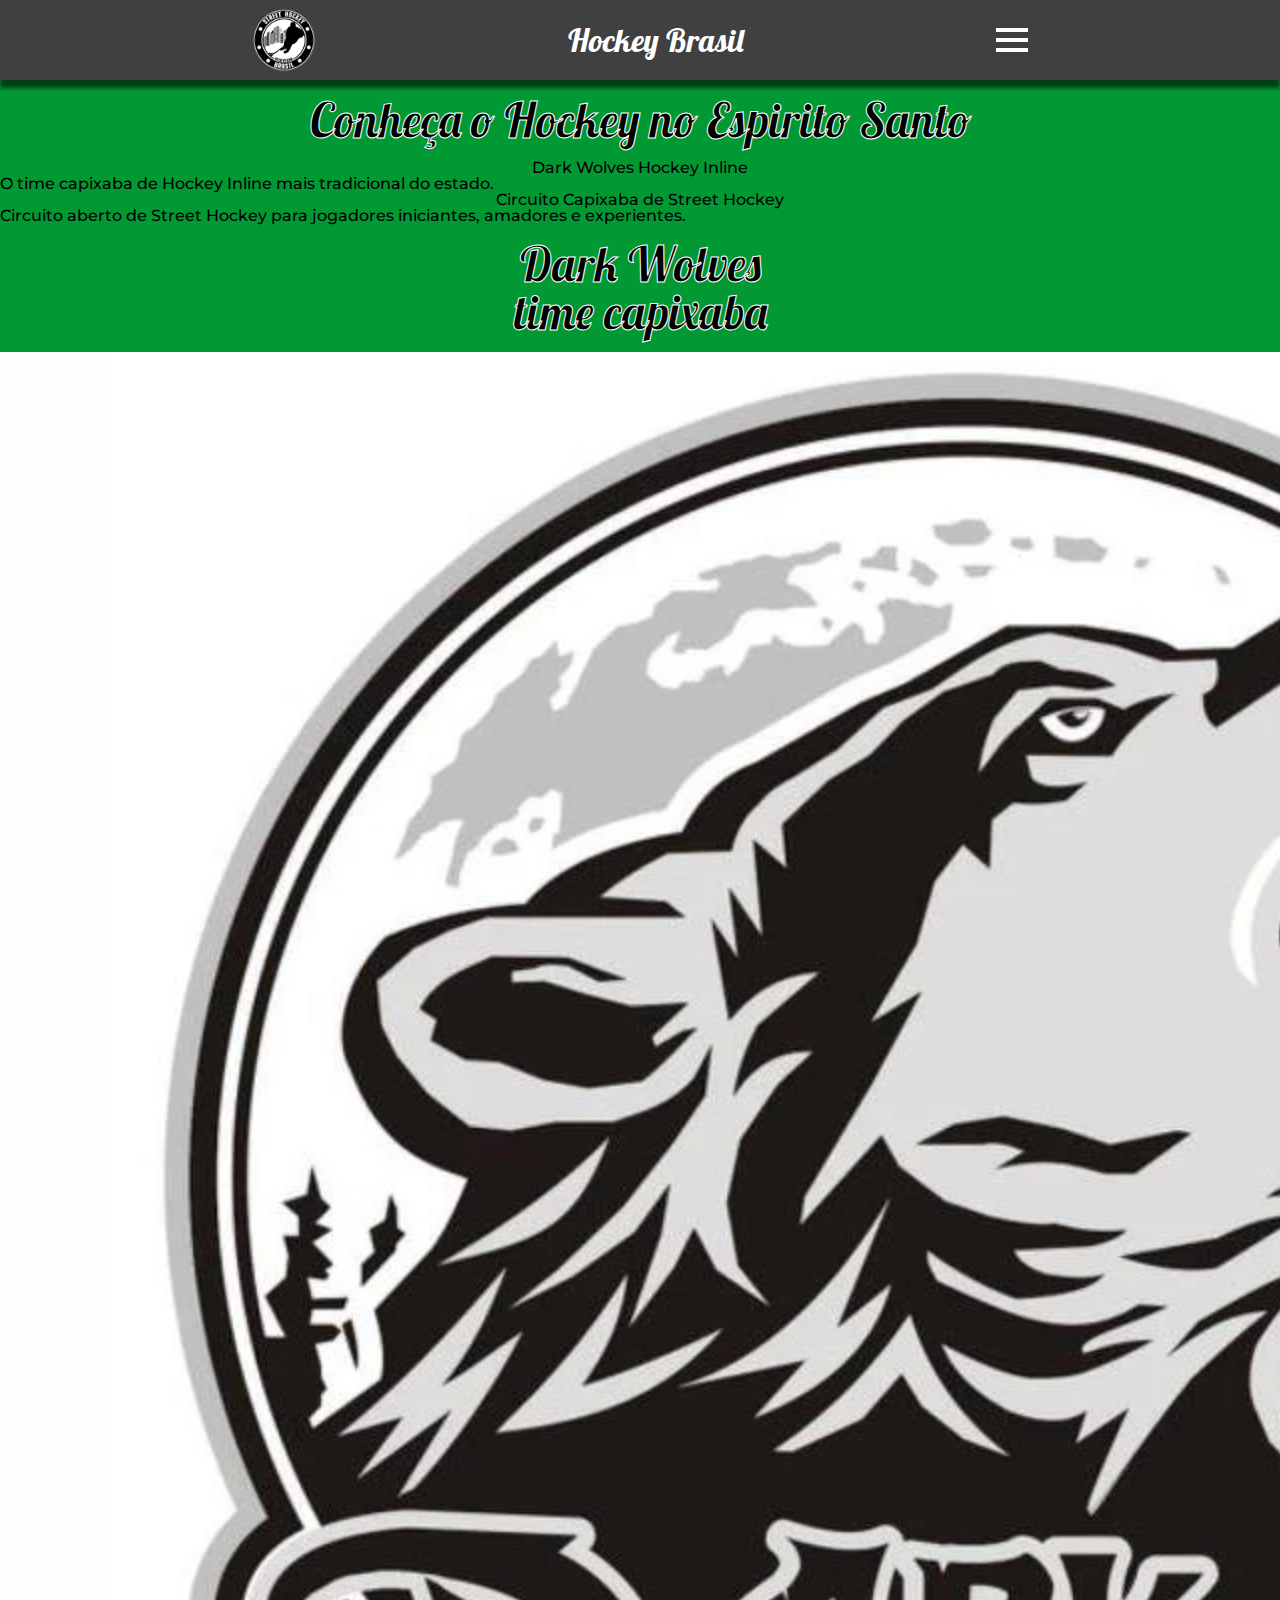
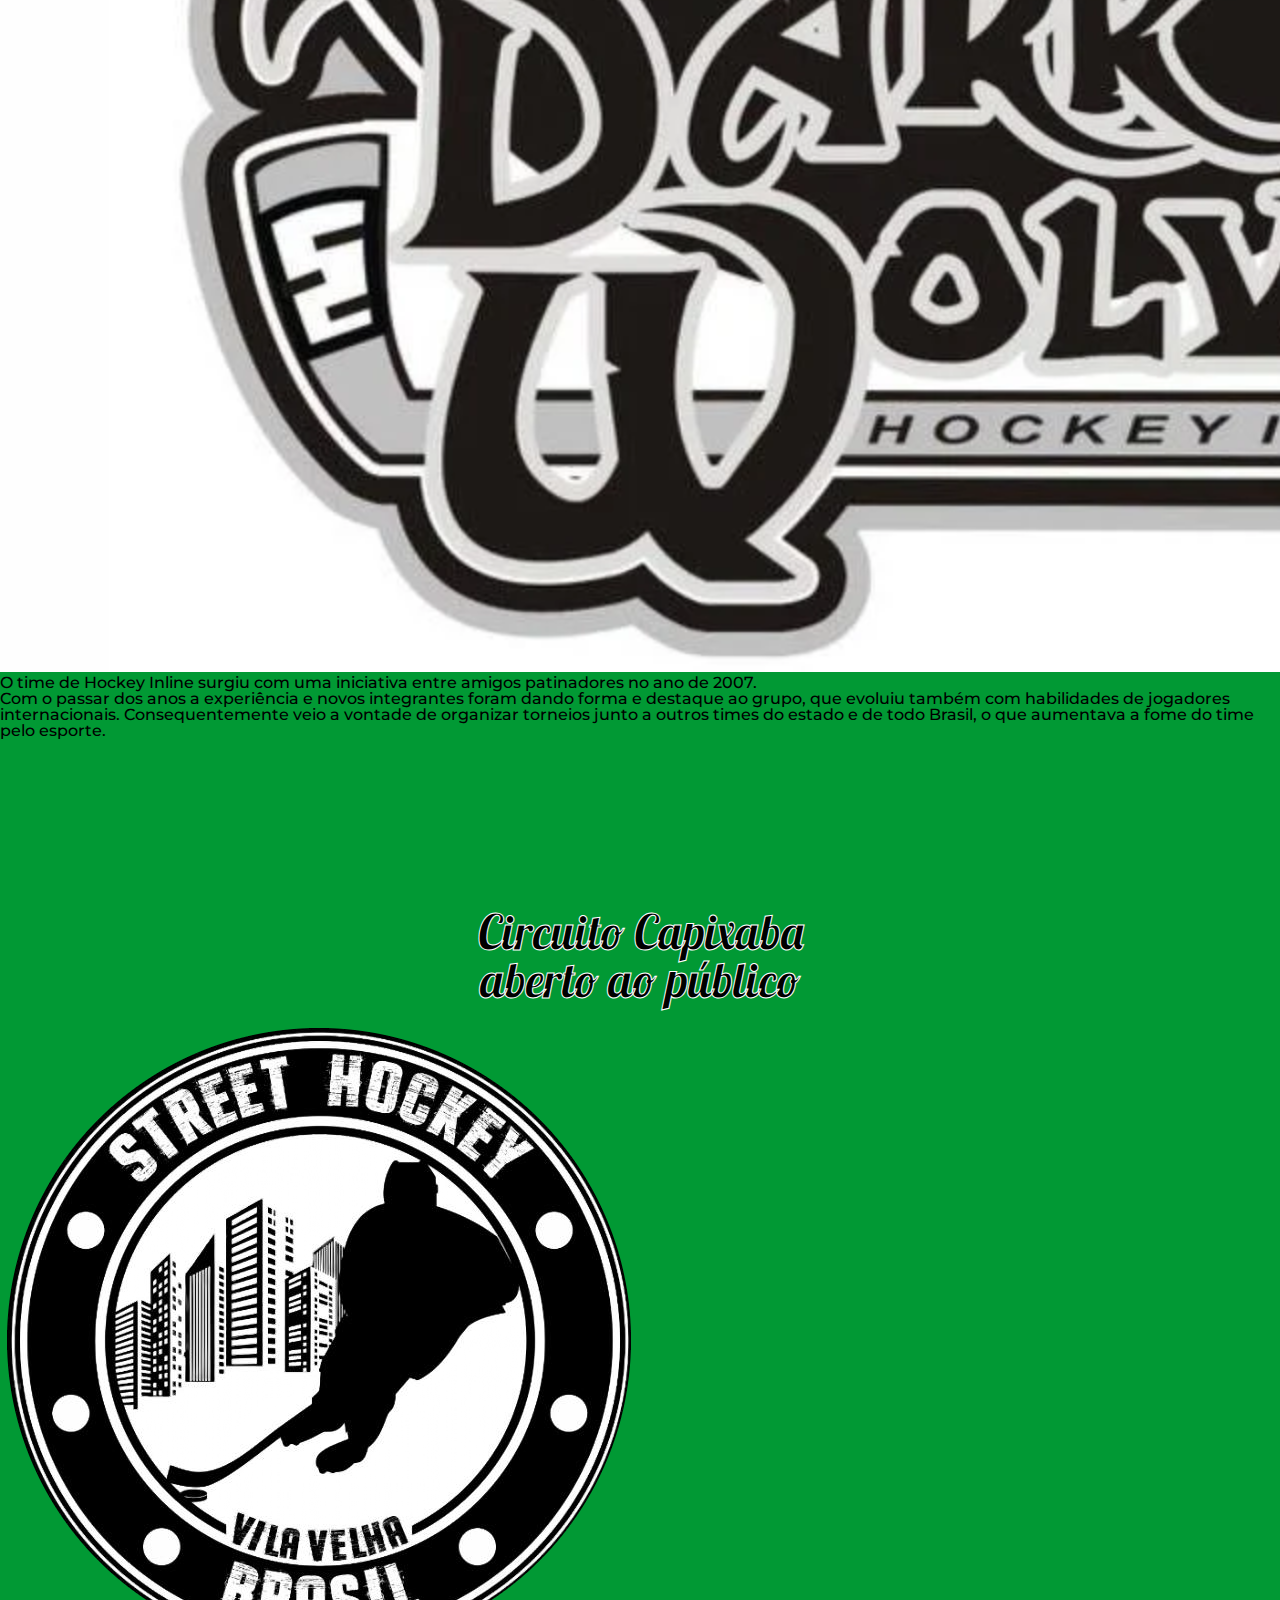
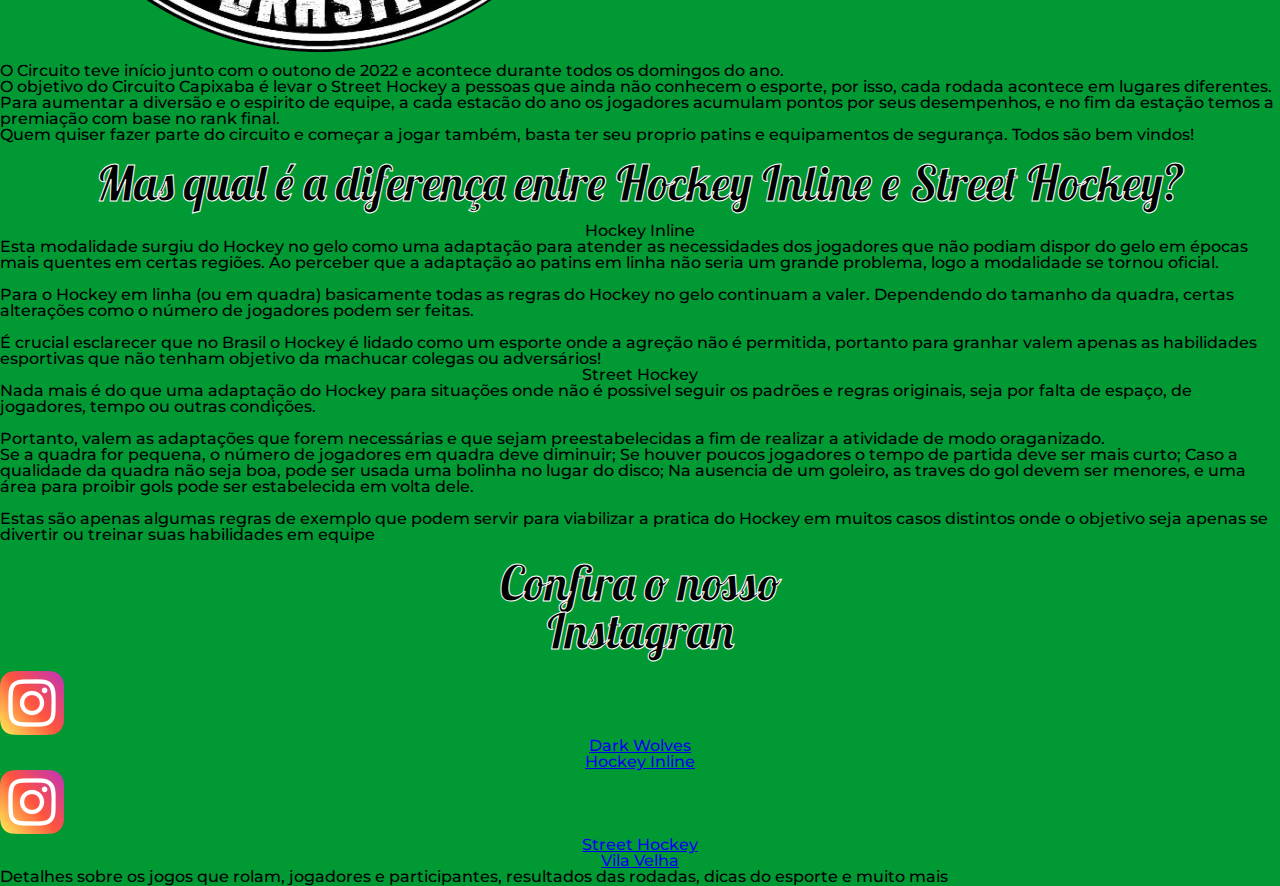
<file: index.html>
<!DOCTYPE html>
<html lang="pt-br">
<head>
    <meta charset="UTF-8">
    <meta http-equiv="X-UA-Compatible" content="IE=edge">
    <meta name="viewport" content="width=device-width, initial-scale=1.0">
    <title>HockeyBR</title>
    <link rel="stylesheet" href="assets/CSS/reset.css">
    <link rel="preconnect" href="https://fonts.googleapis.com"><link rel="preconnect" href="https://fonts.gstatic.com" crossorigin><link href="https://fonts.googleapis.com/css2?family=Lobster&family=Montserrat:wght@300;400;500;700&display=swap" rel="stylesheet">
    <link rel="stylesheet" href="assets/CSS/style.css">
</head>
<body>
    <!--Cabeçalho-->

    <header class="cabecalho__menu">
            <img src="assets/images/StreetHockeyBrasilLogo.png" alt="Hockey Brasil Logo" class="logo">
            <h1 class="cabecalho__titulo">Hockey Brasil</h1>
            <input type="checkbox" id="cabecalho--menu" class="botao__menu">
            <label for="cabecalho--menu"><span class="imagem__menu--mobile"></span></label>
            <nav class="menu__navegacao menu__navegacao-ativo">
                <ul class="menu__navegacao--lista">
                    <li class="menu__navegacao--item">Notícias</li>
                    <li class="menu__navegacao--item">Modalidades</li>
                    <li class="menu__navegacao--item">Regras do esporte</li>
                    <a class="menu__navegacao--item" href="assets/HTML/circuito-capixaba.html"><li>Circuito Capixaba</li></a>
                    <li class="menu__navegacao--item">Dark Wolves</li>
                    <li class="menu__navegacao--item">Contato</li>
                </ul>
            </nav>
    </header>

    <!--Introdução-->

    <section class="introducao">
        <h2 class="titulo">Conheça o <b>Hockey</b> no Espirito Santo</h2>
        <h3 class="subtitulo">Dark Wolves Hockey Inline</h3>
        <p class="texto">O time capixaba de <b>Hockey Inline</b> mais tradicional do estado.</p>
        <h3 class="subtitulo">Circuito Capixaba de Street Hockey</h3>
        <p class="texto">Circuito aberto de <b>Street Hockey</b> para jogadores iniciantes, amadores e experientes.</p>
    </section>

    <!--Dark Wolves-->

    <section class="dark-wolves">
        <h2 class="titulo"><b>Dark Wolves</b><br>time capixaba</h2>
        <img src="assets/images/Dark-Wolves-Logo.png" alt="Logo Dark Wolves" class="imagem">
        <p class="texto">O time de <b>Hockey Inline</b> surgiu com uma iniciativa entre amigos patinadores no ano de 2007.<br>Com o passar dos anos a experiência e novos integrantes foram dando forma e destaque ao grupo, que evoluiu também com habilidades de jogadores internacionais. Consequentemente veio a vontade de organizar torneios junto a outros times do estado e de todo Brasil, o que aumentava a fome do time pelo esporte.</p>
        <iframe class="dark-wolves__video" src="https://www.youtube.com/embed/mi1vCahqfhc" title="Dark Wolves" frameborder="0" allow="accelerometer; autoplay; clipboard-write; encrypted-media; gyroscope; picture-in-picture; web-share" allowfullscreen></iframe>
    </section>

    <!--Circuito Capixaba-->

    <section class="circuito-capixaba">
        <h2 class="titulo"><b>Circuito Capixaba</b><br>aberto ao público</h2>
        <img src="assets/images/StreetHockeyBrasilLogo.png" alt="Logo Street Hockey Brasil" class="imagem">
        <p class="texto">O Circuito teve início junto com o outono de 2022 e acontece durante todos os domingos do ano.<br>O objetivo do <b>Circuito Capixaba</b> é levar o <b>Street Hockey</b> a pessoas que ainda não conhecem o esporte, por isso, cada rodada acontece em lugares diferentes.<br>Para aumentar a diversão e o espirito de equipe, a cada estacão do ano os jogadores acumulam pontos por seus desempenhos, e no fim da estação temos a premiação com base no rank final.<br>Quem quiser fazer parte do circuito e começar a jogar também, basta ter seu proprio patins e equipamentos de segurança. Todos são bem vindos!</p>
    </section>

    <!--Modalidades do Hockey-->

    <section class="modalidades">
        <h2 class="titulo">Mas qual é a diferença entre <b>Hockey Inline</b> e <b>Street Hockey</b>?</h2>
        <h3 class="subtitulo">Hockey Inline</h3>
        <p class="texto">Esta modalidade surgiu do Hockey no gelo como uma adaptação para atender as necessidades dos jogadores que não podiam dispor do gelo em épocas mais quentes em certas regiões. Ao perceber que a adaptação ao patins em linha não seria um grande problema, logo a modalidade se tornou oficial.<br><br>Para o Hockey em linha (ou em quadra) basicamente todas as regras do Hockey no gelo continuam a valer. Dependendo do tamanho da quadra, certas alterações como o número de jogadores podem ser feitas.<br><br>É crucial esclarecer que no Brasil o Hockey é lidado como um esporte onde a agreção não é permitida, portanto para granhar valem apenas as habilidades esportivas que não tenham objetivo da machucar colegas ou adversários!</p>
        <h3 class="subtitulo">Street Hockey</h3>
        <p class="texto">Nada mais é do que uma adaptação do Hockey para situações onde não é possivel seguir os padrões e regras originais, seja por falta de espaço, de jogadores, tempo ou outras condições.<br><br>Portanto, valem as adaptações que forem necessárias e que sejam preestabelecidas a fim de realizar a atividade de modo oraganizado.<br>Se a quadra for pequena, o número de jogadores em quadra deve diminuir; Se houver poucos jogadores o tempo de partida deve ser mais curto; Caso a qualidade da quadra não seja boa, pode ser usada uma bolinha no lugar do disco; Na ausencia de um goleiro, as traves do gol devem ser menores, e uma área para proibir gols pode ser estabelecida em volta dele.<br><br>Estas são apenas algumas regras de exemplo que podem servir para viabilizar a pratica do Hockey em muitos casos distintos onde o objetivo seja apenas se divertir ou treinar suas habilidades em equipe</p>
    </section>

    <!--Contato-->

    <section class="contato">
        <h2 class="contato__titulo titulo">Confira o nosso<br><b>Instagran</b></h2>
        <a href="https://www.instagram.com/dwhockeyinline/" class="contato__link">
            <img src="assets/images/logo-instagram.png" alt="Instagran @shvilavelha">
            <h3 class="subtitulo">Dark Wolves<br>Hockey Inline</h3>
        </a>
        <a href="https://www.instagram.com/shvilavelha/" class="contato__link">
            <img src="assets/images/logo-instagram.png" alt="Instagran @shvilavelha">
            <h3 class="subtitulo">Street Hockey<br>Vila Velha</h3>
        </a>
        <p class="texto">Detalhes sobre os jogos que rolam, jogadores e participantes, resultados das rodadas, dicas do esporte e muito mais</p>
    </section>
</body>
</html>
</file>
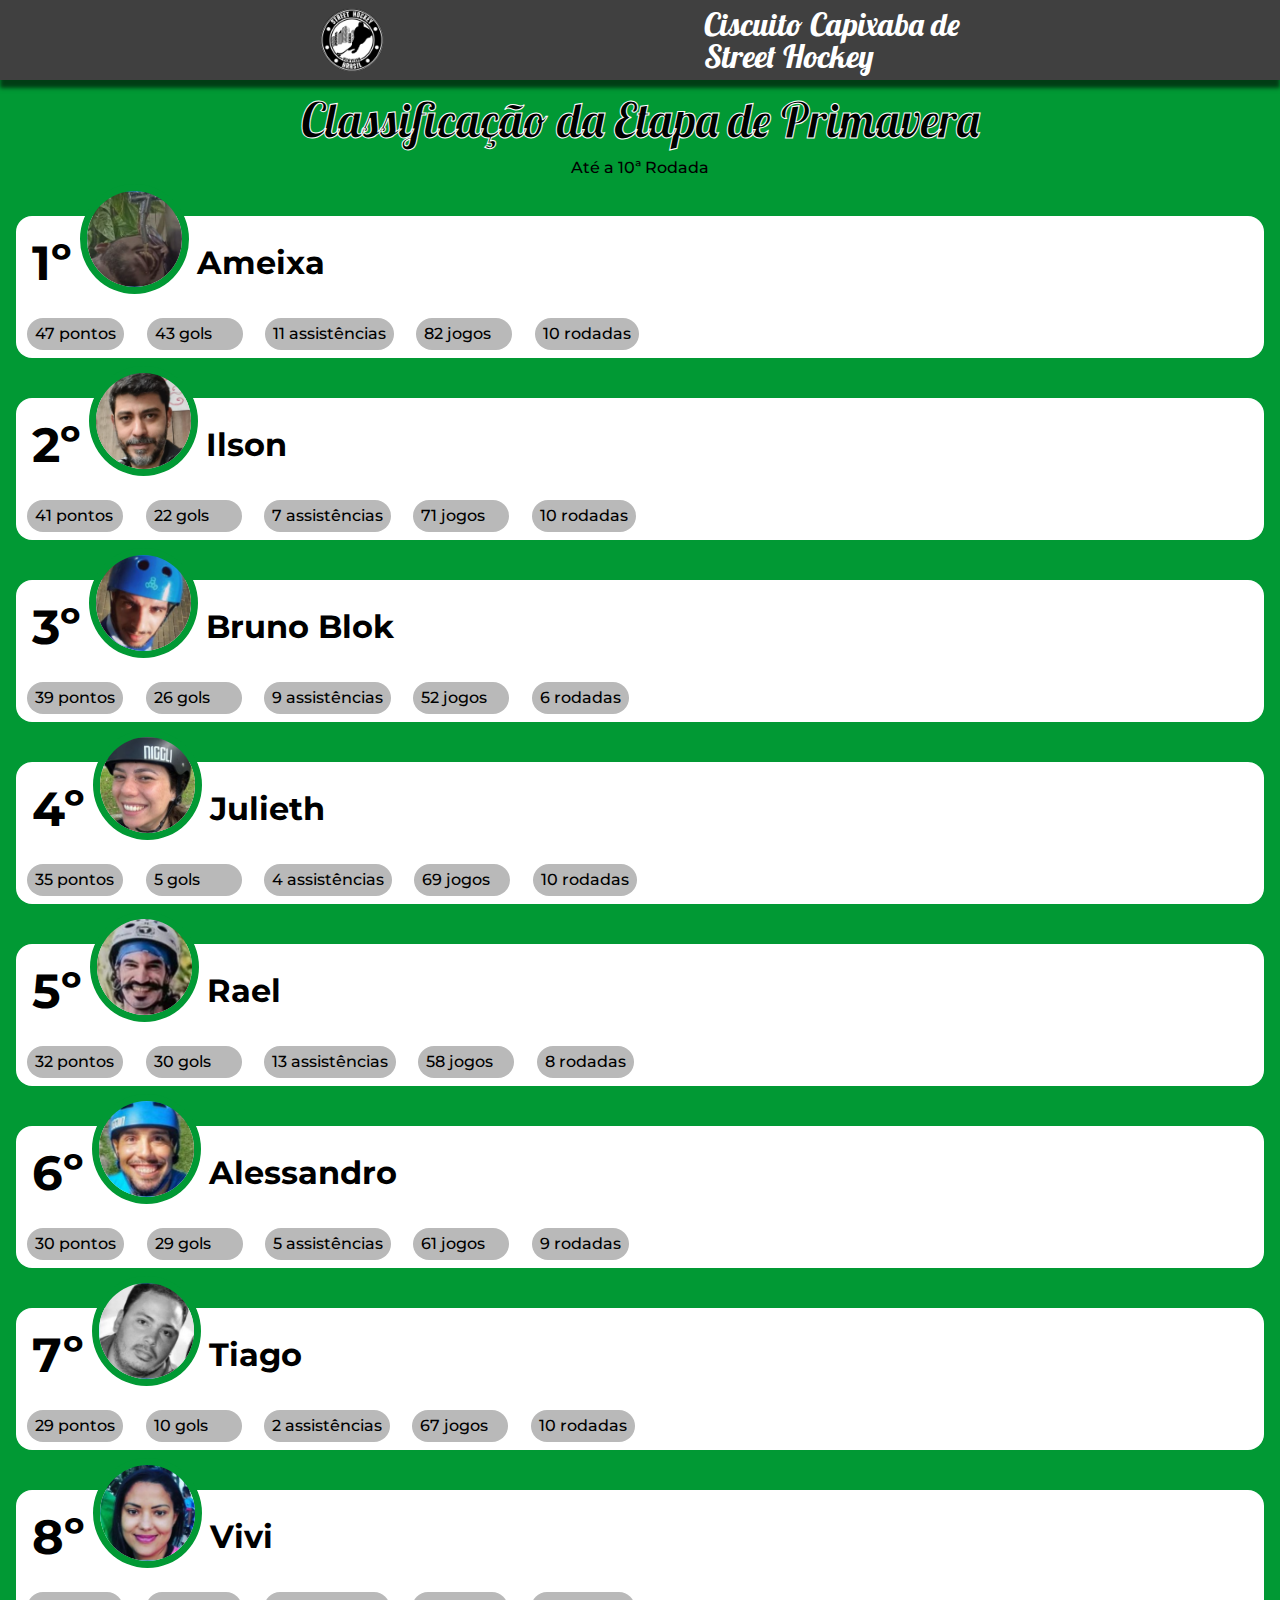
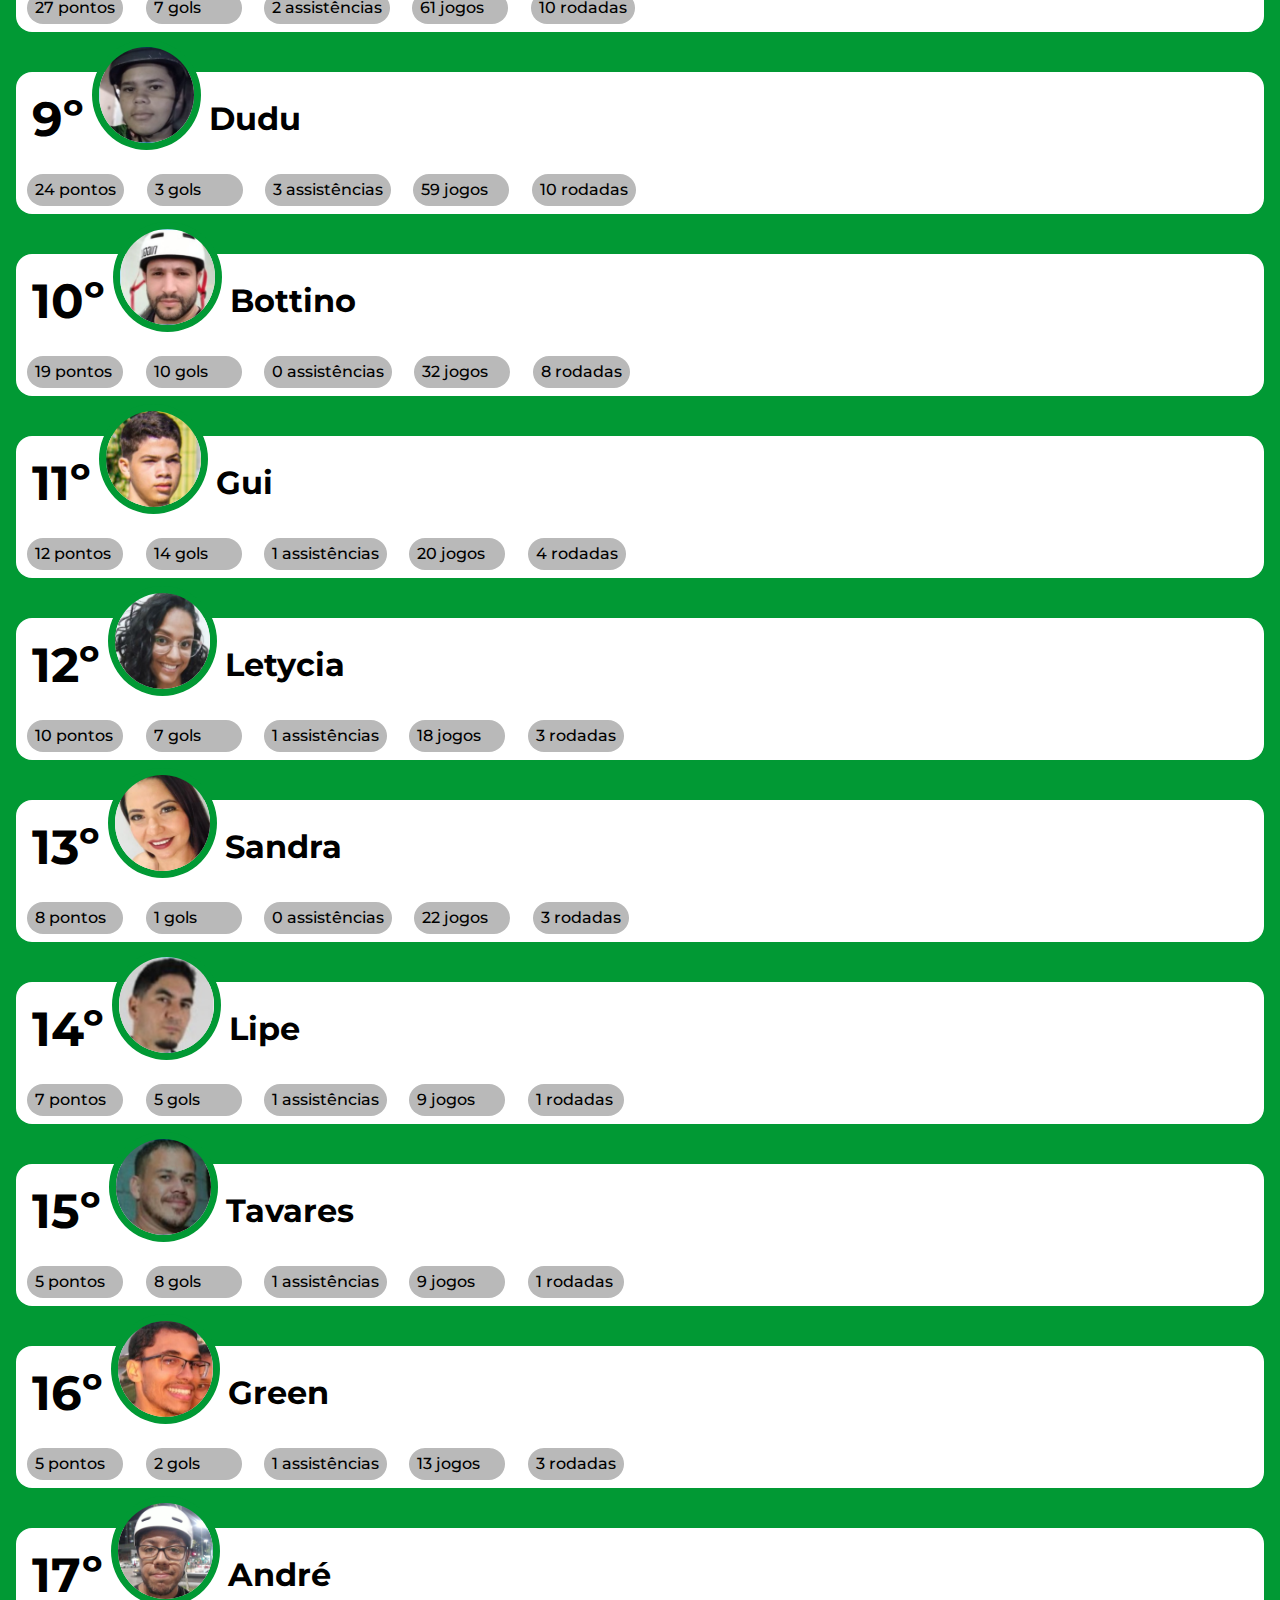
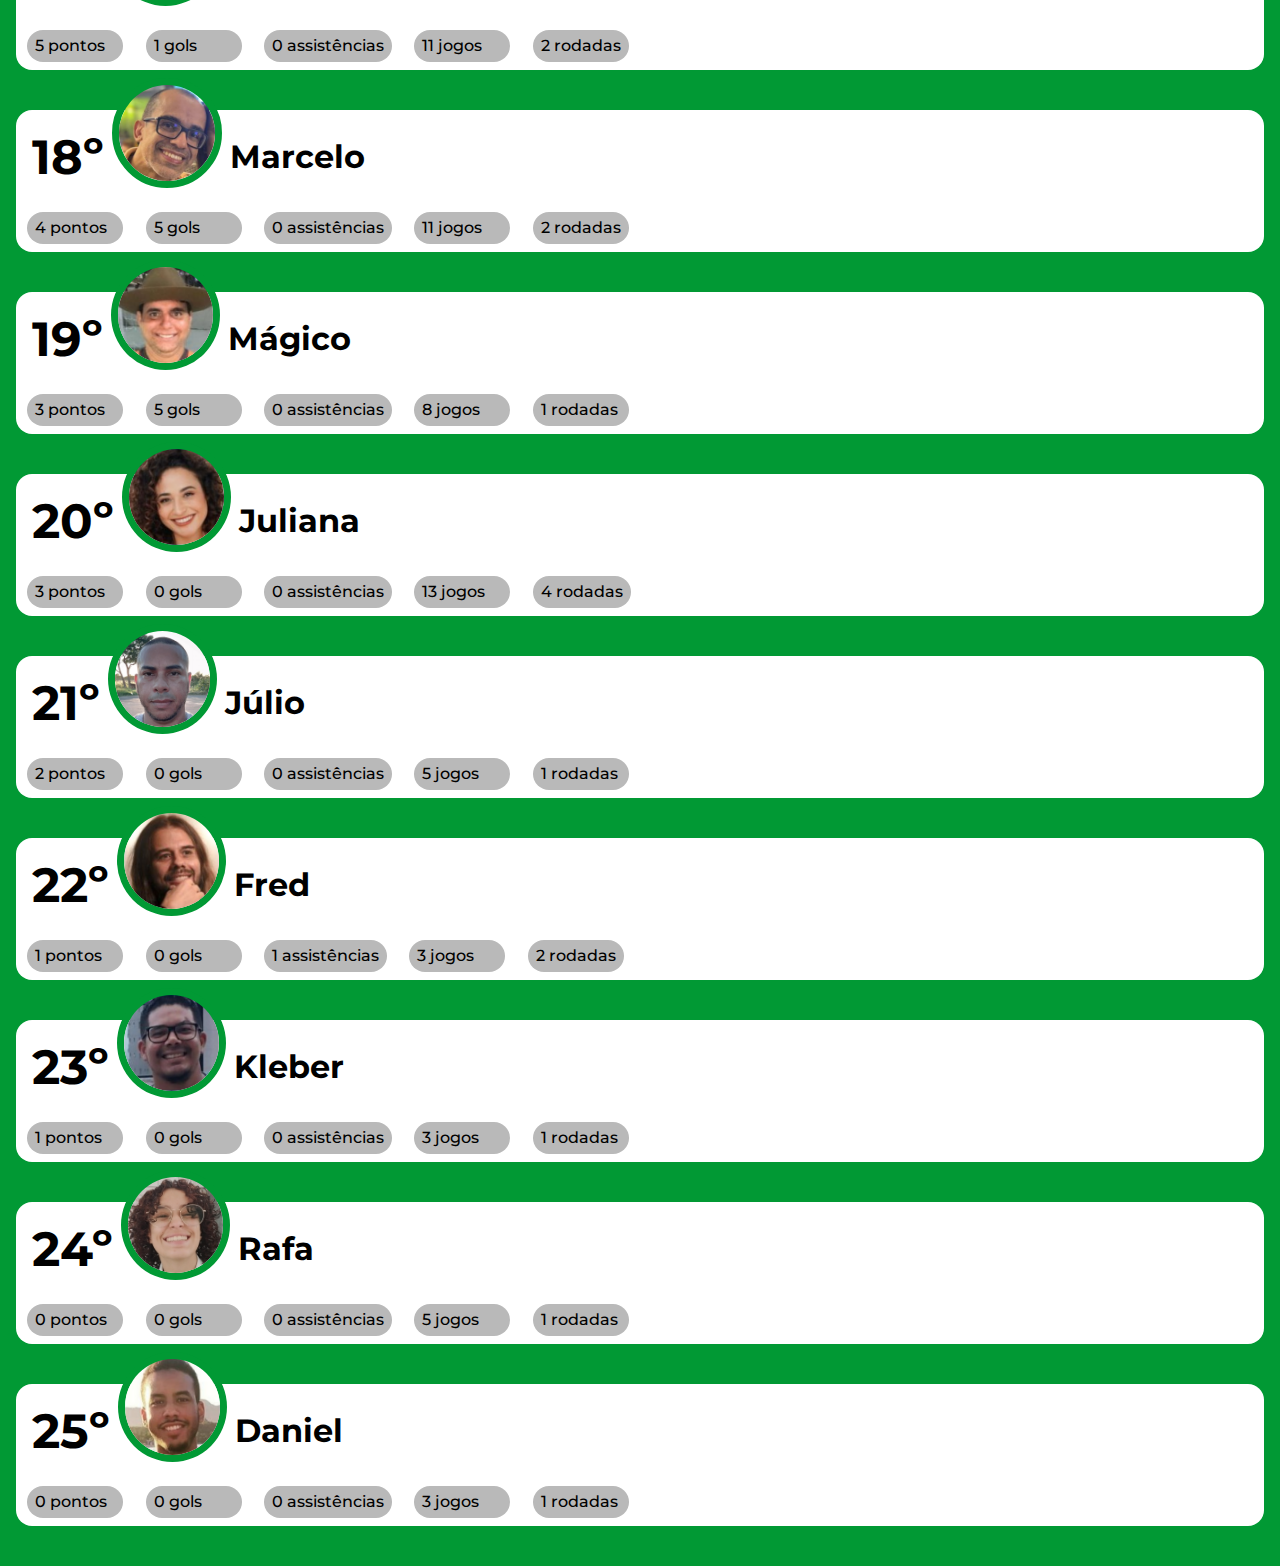
<file: assets/HTML/circuito-capixaba.html>
<!DOCTYPE html>
<html lang="pt-br">
<head>
    <meta charset="UTF-8">
    <meta http-equiv="X-UA-Compatible" content="IE=edge">
    <meta name="viewport" content="width=device-width, initial-scale=1.0">
    <title>Street Hockey BR</title>
    <link rel="stylesheet" href="../CSS/reset.css">
    <link rel="preconnect" href="https://fonts.googleapis.com"><link rel="preconnect" href="https://fonts.gstatic.com" crossorigin><link href="https://fonts.googleapis.com/css2?family=Lobster&family=Montserrat:wght@300;400;500;700&display=swap" rel="stylesheet">
    <link rel="stylesheet" href="../CSS/style.css">
</head>
<body>
    <!--Cabeçalho-->

    <header class="cabecalho__menu">
            <img src="../images/StreetHockeyBrasilLogo.png" alt="Hockey Brasil Logo" class="logo">
            <h1 class="cabecalho__titulo">Ciscuito Capixaba de<br> Street Hockey</h1>
            <!--Cabeçalho escondido <input type="checkbox" id="cabecalho--menu" class="botao__menu">
            <label for="cabecalho--menu"><span class="imagem__menu--mobile"></span></label>
            <nav class="menu__navegacao menu__navegacao-ativo">
                <ul class="menu__navegacao--lista">
                    <li class="menu__navegacao--item">Notícias</li>
                    <li class="menu__navegacao--item">Modalidades</li>
                    <li class="menu__navegacao--item">Regras do esporte</li>
                    <a class="menu__navegacao--item" href="circuito-capixaba.html"><li>Circuito Capixaba</li></a>
                    <li class="menu__navegacao--item">Dark Wolves</li>
                    <li class="menu__navegacao--item">Contato</li>
                </ul>
            </nav>-->
    </header>

    <!--Título-->

    <h1 class="titulo">Classificação da Etapa de Primavera</h1>
    <h2 class="subtitulo">Até a 10ª Rodada</h2>

    <!--Jogadores-->

    <section class="classificacao">
        <div class="quadro">
            <div class="jogador">
                <p class="jogador_classificacao">1º</p>
                <img src="..\images\Img_Jogadores\Img Ameixa.png" alt="Imagem do jogador Ameixa" class="jogador_img">
                <p class="jogador_nome">Ameixa</p>
            </div>
            <div class="status">
                <p class="status_rodada">47 pontos</p>
                <p class="status_rodada">43 gols</p>
                <p class="status_rodada">11 assistências</p>
                <p class="status_rodada">82 jogos</p>
                <p class="status_rodada">10 rodadas</p>
            </div>
        </div>
        <div class="quadro">
            <div class="jogador">
                <p class="jogador_classificacao">2º</p>
                <img src="..\images\Img_Jogadores\Img Ilson.png" alt="Imagem do jogador Ilson" class="jogador_img">
                <p class="jogador_nome">Ilson</p>
            </div>
            <div class="status">
                <p class="status_rodada">41 pontos</p>
                <p class="status_rodada">22 gols</p>
                <p class="status_rodada">7 assistências</p>
                <p class="status_rodada">71 jogos</p>
                <p class="status_rodada">10 rodadas</p>
            </div>
        </div>
        <div class="quadro">
            <div class="jogador">
                <p class="jogador_classificacao">3º</p>
                <img src="..\images\Img_Jogadores\Img Bruno Blok.png" alt="Imagem do jogador Bruno Blok" class="jogador_img">
                <p class="jogador_nome">Bruno Blok</p>
            </div>
            <div class="status">
                <p class="status_rodada">39 pontos</p>
                <p class="status_rodada">26 gols</p>
                <p class="status_rodada">9 assistências</p>
                <p class="status_rodada">52 jogos</p>
                <p class="status_rodada">6 rodadas</p>
            </div>
        </div>
        <div class="quadro">
            <div class="jogador">
                <p class="jogador_classificacao">4º</p>
                <img src="..\images\Img_Jogadores\Img Julieth.png" alt="Imagem do jogador " class="jogador_img">
                <p class="jogador_nome">Julieth</p>
            </div>
            <div class="status">
                <p class="status_rodada">35 pontos</p>
                <p class="status_rodada">5 gols</p>
                <p class="status_rodada">4 assistências</p>
                <p class="status_rodada">69 jogos</p>
                <p class="status_rodada">10 rodadas</p>
            </div>
        </div>
        <div class="quadro">
            <div class="jogador">
                <p class="jogador_classificacao">5º</p>
                <img src="..\images\Img_Jogadores\Img Rael.png" alt="Imagem do jogador " class="jogador_img">
                <p class="jogador_nome">Rael</p>
            </div>
            <div class="status">
                <p class="status_rodada">32 pontos</p>
                <p class="status_rodada">30 gols</p>
                <p class="status_rodada">13 assistências</p>
                <p class="status_rodada">58 jogos</p>
                <p class="status_rodada">8 rodadas</p>
            </div>
        </div>
        <div class="quadro">
            <div class="jogador">
                <p class="jogador_classificacao">6º</p>
                <img src="..\images\Img_Jogadores\Img Alê.png" alt="Imagem do jogador " class="jogador_img">
                <p class="jogador_nome">Alessandro</p>
            </div>
            <div class="status">
                <p class="status_rodada">30 pontos</p>
                <p class="status_rodada">29 gols</p>
                <p class="status_rodada">5 assistências</p>
                <p class="status_rodada">61 jogos</p>
                <p class="status_rodada">9 rodadas</p>
            </div>
        </div>
        <div class="quadro">
            <div class="jogador">
                <p class="jogador_classificacao">7º</p>
                <img src="..\images\Img_Jogadores\Img Tiago.png" alt="Imagem do jogador " class="jogador_img">
                <p class="jogador_nome">Tiago</p>
            </div>
            <div class="status">
                <p class="status_rodada">29 pontos</p>
                <p class="status_rodada">10 gols</p>
                <p class="status_rodada">2 assistências</p>
                <p class="status_rodada">67 jogos</p>
                <p class="status_rodada">10 rodadas</p>
            </div>
        </div>
        <div class="quadro">
            <div class="jogador">
                <p class="jogador_classificacao">8º</p>
                <img src="..\images\Img_Jogadores\Img Vivi.png" alt="Imagem do jogador " class="jogador_img">
                <p class="jogador_nome">Vivi</p>
            </div>
            <div class="status">
                <p class="status_rodada">27 pontos</p>
                <p class="status_rodada">7 gols</p>
                <p class="status_rodada">2 assistências</p>
                <p class="status_rodada">61 jogos</p>
                <p class="status_rodada">10 rodadas</p>
            </div>
        </div>
        <div class="quadro">
            <div class="jogador">
                <p class="jogador_classificacao">9º</p>
                <img src="..\images\Img_Jogadores\Img Dudu.png" alt="Imagem do jogador " class="jogador_img">
                <p class="jogador_nome">Dudu</p>
            </div>
            <div class="status">
                <p class="status_rodada">24 pontos</p>
                <p class="status_rodada">3 gols</p>
                <p class="status_rodada">3 assistências</p>
                <p class="status_rodada">59 jogos</p>
                <p class="status_rodada">10 rodadas</p>
            </div>
        </div>
        <div class="quadro">
            <div class="jogador">
                <p class="jogador_classificacao">10º</p>
                <img src="..\images\Img_Jogadores\Img Bottino.png" alt="Imagem do jogador " class="jogador_img">
                <p class="jogador_nome">Bottino</p>
            </div>
            <div class="status">
                <p class="status_rodada">19 pontos</p>
                <p class="status_rodada">10 gols</p>
                <p class="status_rodada">0 assistências</p>
                <p class="status_rodada">32 jogos</p>
                <p class="status_rodada">8 rodadas</p>
            </div>
        </div>
        <div class="quadro">
            <div class="jogador">
                <p class="jogador_classificacao">11º</p>
                <img src="..\images\Img_Jogadores\Img Gui.png" alt="Imagem do jogador " class="jogador_img">
                <p class="jogador_nome">Gui</p>
            </div>
            <div class="status">
                <p class="status_rodada">12 pontos</p>
                <p class="status_rodada">14 gols</p>
                <p class="status_rodada">1 assistências</p>
                <p class="status_rodada">20 jogos</p>
                <p class="status_rodada">4 rodadas</p>
            </div>
        </div>
        <div class="quadro">
            <div class="jogador">
                <p class="jogador_classificacao">12º</p>
                <img src="..\images\Img_Jogadores\Img Letycia.png" alt="Imagem do jogador " class="jogador_img">
                <p class="jogador_nome">Letycia</p>
            </div>
            <div class="status">
                <p class="status_rodada">10 pontos</p>
                <p class="status_rodada">7 gols</p>
                <p class="status_rodada">1 assistências</p>
                <p class="status_rodada">18 jogos</p>
                <p class="status_rodada">3 rodadas</p>
            </div>
        </div>
        <div class="quadro">
            <div class="jogador">
                <p class="jogador_classificacao">13º</p>
                <img src="..\images\Img_Jogadores\Img Sandra.png" alt="Imagem do jogador " class="jogador_img">
                <p class="jogador_nome">Sandra</p>
            </div>
            <div class="status">
                <p class="status_rodada">8 pontos</p>
                <p class="status_rodada">1 gols</p>
                <p class="status_rodada">0 assistências</p>
                <p class="status_rodada">22 jogos</p>
                <p class="status_rodada">3 rodadas</p>
            </div>
        </div>
        <div class="quadro">
            <div class="jogador">
                <p class="jogador_classificacao">14º</p>
                <img src="..\images\Img_Jogadores\Img Felipe.png" alt="Imagem do jogador " class="jogador_img">
                <p class="jogador_nome">Lipe</p>
            </div>
            <div class="status">
                <p class="status_rodada">7 pontos</p>
                <p class="status_rodada">5 gols</p>
                <p class="status_rodada">1 assistências</p>
                <p class="status_rodada">9 jogos</p>
                <p class="status_rodada">1 rodadas</p>
            </div>
        </div>
        <div class="quadro">
            <div class="jogador">
                <p class="jogador_classificacao">15º</p>
                <img src="..\images\Img_Jogadores\Img Tavares.png" alt="Imagem do jogador " class="jogador_img">
                <p class="jogador_nome">Tavares</p>
            </div>
            <div class="status">
                <p class="status_rodada">5 pontos</p>
                <p class="status_rodada">8 gols</p>
                <p class="status_rodada">1 assistências</p>
                <p class="status_rodada">9 jogos</p>
                <p class="status_rodada">1 rodadas</p>
            </div>
        </div>
        <div class="quadro">
            <div class="jogador">
                <p class="jogador_classificacao">16º</p>
                <img src="..\images\Img_Jogadores\Img Green.png" alt="Imagem do jogador " class="jogador_img">
                <p class="jogador_nome">Green</p>
            </div>
            <div class="status">
                <p class="status_rodada">5 pontos</p>
                <p class="status_rodada">2 gols</p>
                <p class="status_rodada">1 assistências</p>
                <p class="status_rodada">13 jogos</p>
                <p class="status_rodada">3 rodadas</p>
            </div>
        </div>
        <div class="quadro">
            <div class="jogador">
                <p class="jogador_classificacao">17º</p>
                <img src="..\images\Img_Jogadores\Img André.png" alt="Imagem do jogador " class="jogador_img">
                <p class="jogador_nome">André</p>
            </div>
            <div class="status">
                <p class="status_rodada">5 pontos</p>
                <p class="status_rodada">1 gols</p>
                <p class="status_rodada">0 assistências</p>
                <p class="status_rodada">11 jogos</p>
                <p class="status_rodada">2 rodadas</p>
            </div>
        </div>
        <div class="quadro">
            <div class="jogador">
                <p class="jogador_classificacao">18º</p>
                <img src="..\images\Img_Jogadores\Img Marcelo.png" alt="Imagem do jogador " class="jogador_img">
                <p class="jogador_nome">Marcelo</p>
            </div>
            <div class="status">
                <p class="status_rodada">4 pontos</p>
                <p class="status_rodada">5 gols</p>
                <p class="status_rodada">0 assistências</p>
                <p class="status_rodada">11 jogos</p>
                <p class="status_rodada">2 rodadas</p>
            </div>
        </div>
        <div class="quadro">
            <div class="jogador">
                <p class="jogador_classificacao">19º</p>
                <img src="..\images\Img_Jogadores\Img Mágico.png" alt="Imagem do jogador " class="jogador_img">
                <p class="jogador_nome">Mágico</p>
            </div>
            <div class="status">
                <p class="status_rodada">3 pontos</p>
                <p class="status_rodada">5 gols</p>
                <p class="status_rodada">0 assistências</p>
                <p class="status_rodada">8 jogos</p>
                <p class="status_rodada">1 rodadas</p>
            </div>
        </div>
        <div class="quadro">
            <div class="jogador">
                <p class="jogador_classificacao">20º</p>
                <img src="..\images\Img_Jogadores\Img Juliana.png" alt="Imagem do jogador " class="jogador_img">
                <p class="jogador_nome">Juliana</p>
            </div>
            <div class="status">
                <p class="status_rodada">3 pontos</p>
                <p class="status_rodada">0 gols</p>
                <p class="status_rodada">0 assistências</p>
                <p class="status_rodada">13 jogos</p>
                <p class="status_rodada">4 rodadas</p>
            </div>
        </div>
        <div class="quadro">
            <div class="jogador">
                <p class="jogador_classificacao">21º</p>
                <img src="..\images\Img_Jogadores\Img Júlio.png" alt="Imagem do jogador " class="jogador_img">
                <p class="jogador_nome">Júlio</p>
            </div>
            <div class="status">
                <p class="status_rodada">2 pontos</p>
                <p class="status_rodada">0 gols</p>
                <p class="status_rodada">0 assistências</p>
                <p class="status_rodada">5 jogos</p>
                <p class="status_rodada">1 rodadas</p>
            </div>
        </div>
        <div class="quadro">
            <div class="jogador">
                <p class="jogador_classificacao">22º</p>
                <img src="..\images\Img_Jogadores\Img Fred.png" alt="Imagem do jogador " class="jogador_img">
                <p class="jogador_nome">Fred</p>
            </div>
            <div class="status">
                <p class="status_rodada">1 pontos</p>
                <p class="status_rodada">0 gols</p>
                <p class="status_rodada">1 assistências</p>
                <p class="status_rodada">3 jogos</p>
                <p class="status_rodada">2 rodadas</p>
            </div>
        </div>
        <div class="quadro">
            <div class="jogador">
                <p class="jogador_classificacao">23º</p>
                <img src="..\images\Img_Jogadores\Img Kléber.png" alt="Imagem do jogador " class="jogador_img">
                <p class="jogador_nome">Kleber</p>
            </div>
            <div class="status">
                <p class="status_rodada">1 pontos</p>
                <p class="status_rodada">0 gols</p>
                <p class="status_rodada">0 assistências</p>
                <p class="status_rodada">3 jogos</p>
                <p class="status_rodada">1 rodadas</p>
            </div>
        </div>
        <div class="quadro">
            <div class="jogador">
                <p class="jogador_classificacao">24º</p>
                <img src="..\images\Img_Jogadores\Img Rafaela.png" alt="Imagem do jogador " class="jogador_img">
                <p class="jogador_nome">Rafa</p>
            </div>
            <div class="status">
                <p class="status_rodada">0 pontos</p>
                <p class="status_rodada">0 gols</p>
                <p class="status_rodada">0 assistências</p>
                <p class="status_rodada">5 jogos</p>
                <p class="status_rodada">1 rodadas</p>
            </div>
        </div>
        <div class="quadro">
            <div class="jogador">
                <p class="jogador_classificacao">25º</p>
                <img src="..\images\Img_Jogadores\Img Daniel.png" alt="Imagem do jogador " class="jogador_img">
                <p class="jogador_nome">Daniel</p>
            </div>
            <div class="status">
                <p class="status_rodada">0 pontos</p>
                <p class="status_rodada">0 gols</p>
                <p class="status_rodada">0 assistências</p>
                <p class="status_rodada">3 jogos</p>
                <p class="status_rodada">1 rodadas</p>
            </div>
        </div>
    </section>
    
</body>
</html>
</file>
<file: assets/CSS/style.css>
@import url(header.css);
/*@import url(home.css);*/
@import url(circuito-capixaba.css);

:root {
    --branco: #FFFFFF;
    --cinza-claro: #B9B9B9;
    --cinza: #404040;
    --cinza-escuro: #1a2025;
    --menu-navegacao: #15191ceb;
    --verde-primavera: #019934;
    --preto-sombra: rgba(0, 0, 0, 0.6);
    --montserrat: 'Montserrat';
    --lobster: 'Lobster';
}
</file>
